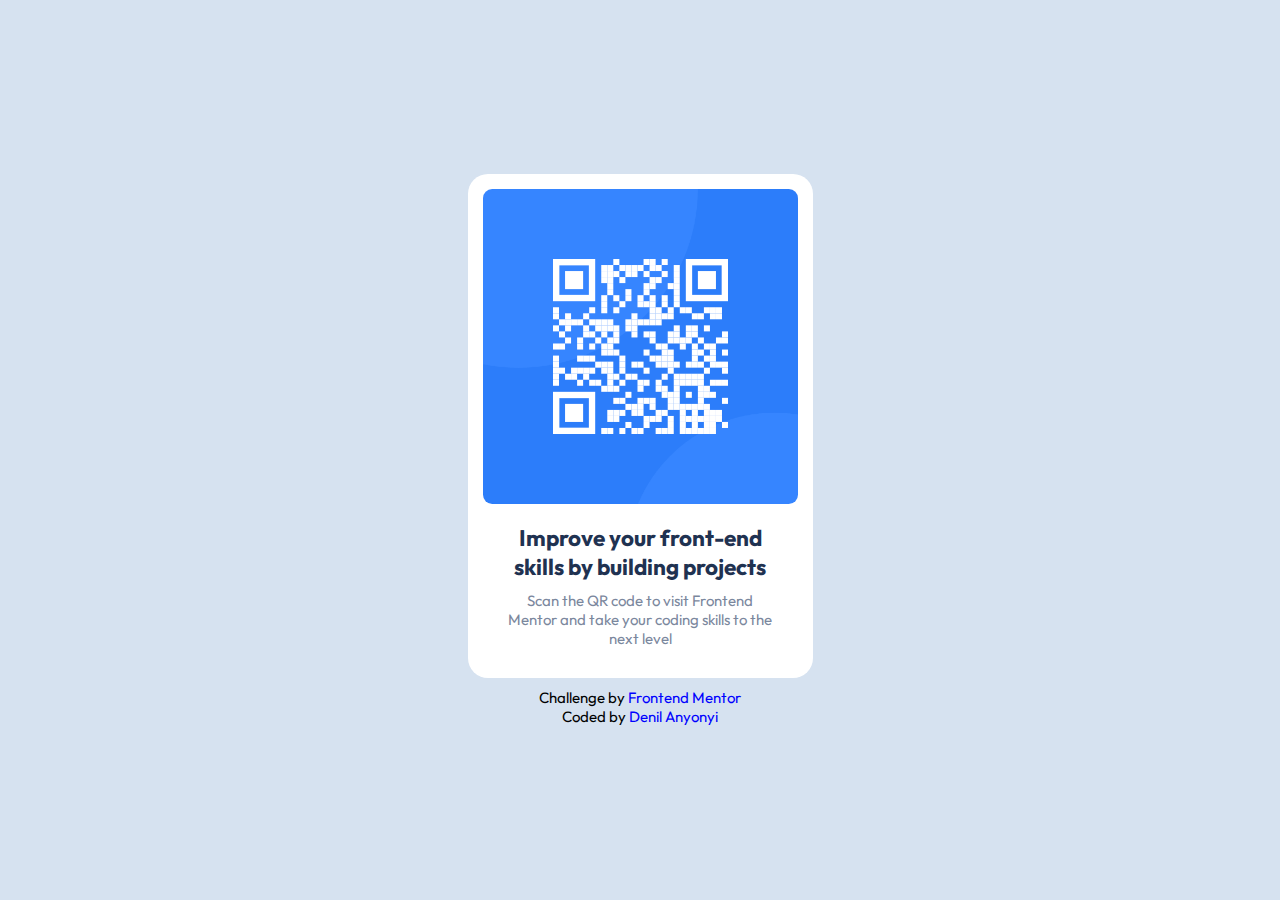
<file: index.html>
<!DOCTYPE html>
<html lang="en-us">
    <head>
        <meta charset="UTF-8" />
        <meta name="viewport" content="width=device-width initial-scale=1.0" />
        <link rel="stylesheet" href="styles.css" />
        <title>Frontend Mentor - QR code component</title>
    </head>
    <body>
        <main>
            <div class="container1">
                <div class="qr-code">
                    <img id="qr-code" src="images/image-qr-code.png" alt="qr-code" />
                </div>
                <div class="container2">
                    <div class="heading">
                        <h2>Improve your front-end skills by building projects</h2>
                    </div>
                    <div class="paragraph">
                        <p>Scan the QR code to visit Frontend Mentor and take your coding skills to the next level</p>
                    </div>
                </div>
            </div>
            <div class="remarks">
                Challenge by <a href="https://www.frontendmentor.io/challenges/qr-code-component-iux_sIO_H" target="_blank">Frontend Mentor</a> <br />
                Coded by <a href="https://www.frontendmentor.io/profile/Denil01" target="_blank">Denil Anyonyi</a>
            </div>
        </main>
    </body>
</html>
</file>
<file: styles.css>
@import url('https://fonts.googleapis.com/css2?family=Outfit:wght@400;700&display=swap');

* {
    padding: 0;
    margin: 0;
    box-sizing: border-box;
}

body {
    background-color: hsl(212, 45%, 89%);
    font-family: 'Outfit', sans-serif;
    width: 100vw;
    height: 100vh;
    display: flex;
    justify-content: center;
    align-items: center;
    font-size: 15px;
}

.container1 {
    max-width: 345px;
    display: flex;
    justify-content: center;
    align-items: center;
    flex-direction: column;
    background-color: hsl(0, 0%, 100%);
    border-radius: 20px;
}

#qr-code {
    width: 100%;
    padding: 15px;
    border-radius: 7%;
}

h2 {
    text-align: center;
    font-weight: 700;
    color: hsl(218, 44%, 22%);
    padding: 0 39px;
}

p {
    font-weight: 400;
    margin: 10px auto;
    padding: 0 40px;
    text-align: center;
    color: hsl(220, 15%, 55%);
    padding-bottom: 20px;
}

.remarks {
    text-align: center;
    margin-top: 10px;
}

a {
    color:blue;
    text-decoration: none;
}
</file>
